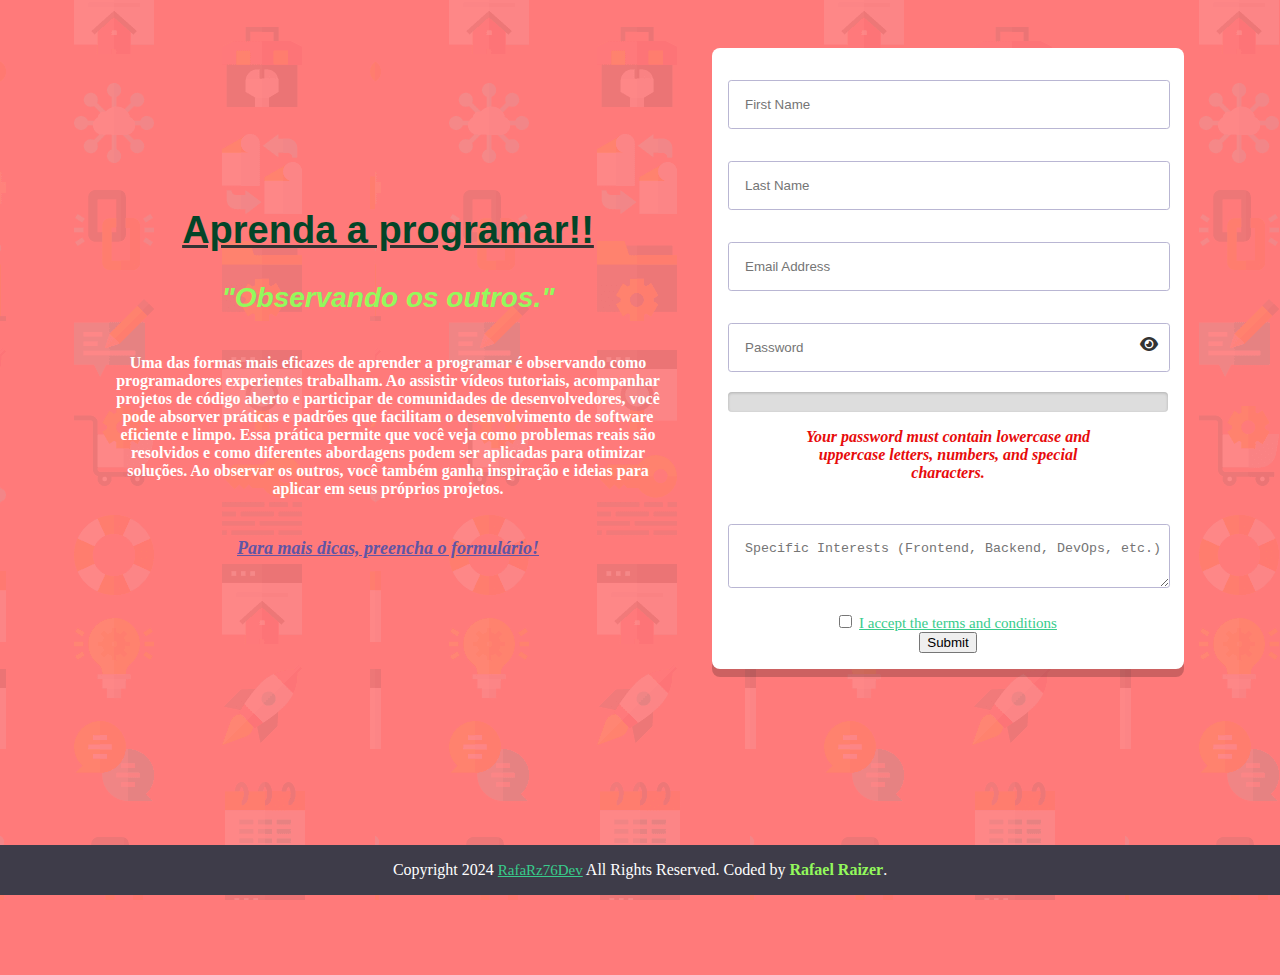
<file: index.html>
<!DOCTYPE html>
<html lang="en">

<head>
  <meta charset="UTF-8" />
  <meta name="viewport" content="width=device-width, initial-scale=1.0" />

  <link rel="stylesheet" type="text/css" href="./assets/css/styles.css" />
  <link rel="stylesheet" href="https://cdnjs.cloudflare.com/ajax/libs/font-awesome/6.0.0-beta3/css/all.min.css" /> 

  <link rel="shortcut icon"
    href="https://i.giphy.com/media/v1.Y2lkPTc5MGI3NjExNHR0cGJzeDVidHIwbmo0dnFrOWx5NGJ6eTd5Ymc1N3E4d2M4dG15ZCZlcD12MV9pbnRlcm5hbF9naWZfYnlfaWQmY3Q9Zw/3a53VvGpzUgh05qq7W/giphy.gif"
    type="image/x-icon" />
  <title>Formulário-Tutorial</title>
</head>

<body>
  <main class="signuppage">
    <div class="leftpage">
      <h1 class="page__header">
        <span class="page__text">Aprenda a programar!!</span>
        <br /><br />
        <span class="page__span">"Observando os outros."</span>
      </h1>


      <p class="page__introduction">
        Uma das formas mais eficazes de aprender a programar é observando como programadores experientes trabalham. Ao assistir vídeos tutoriais, acompanhar projetos de código aberto e participar de comunidades de desenvolvedores, você pode absorver práticas e padrões que facilitam o desenvolvimento de software eficiente e limpo. Essa prática permite que você veja como problemas reais são resolvidos e como diferentes abordagens podem ser aplicadas para otimizar soluções. Ao observar os outros, você também ganha inspiração e ideias para aplicar em seus próprios projetos.
      </p>
      <span class="page__info">Para mais dicas, preencha o formulário!</span>
    </div>
    <div class="rightpage">
      <form autocomplete="off"       
        name="formObject" 
        class="form form--subscription">
        <div class="form__input-group">
            <input name="firstName" placeholder="First Name" class="form__input" required />
            <input name="lastName" placeholder="Last Name" class="form__input" required />
            <input name="email" type="email" placeholder="Email Address" class="form__input" required />
            
            <div class="form__password-container">
                <div class="form__input-wrapper">
                  <input id="passwordInput" name="password" type="password" placeholder="Password" class="form__input" required /><i id="togglePassword" class="fas fa-eye form__toggle-password"></i>

                </div>
                <div class="form__strength-bar">
                    <div id="passwordStrengthIndicator" class="form__strength-indicator"></div>
                </div>
            </div>
            <p id="passwordStrengthText" class="form__strength-text"></p>
            <p id="passwordTip" class="form__tip">
                Your password must contain lowercase and uppercase letters, numbers, and special characters.
            </p>
            
            <textarea name="interests" rows="2" placeholder="Specific Interests (Frontend, Backend, DevOps, etc.)" class="form__input"></textarea>
            
            <div class="form__terms">
                <label>
                    <input type="checkbox" name="terms" required>
                    <a href="./assets/terms.html">I accept the terms and conditions</a>.
                </label>
            </div>
            <button class="formButton" type="submit" data_form_button title="Click to send message">Submit</button>


        </div>
    </form>
    </div>
  </main>

  <footer class="footer">
    <div class="footer__attribution">
      Copyright 2024
      <a class="fotter--portfolio" href="https://rafarz76dev-portfoliotech.netlify.app/" target="_blank">RafaRz76Dev</a>
      All Rights Reserved. Coded by<span class="footer--span"> Rafael Raizer</span></a>.
    </div>
  </footer>

  <script defer type="text/javascript" src="./assets/js/script.js"></script>
  
</body>

</html>
</file>
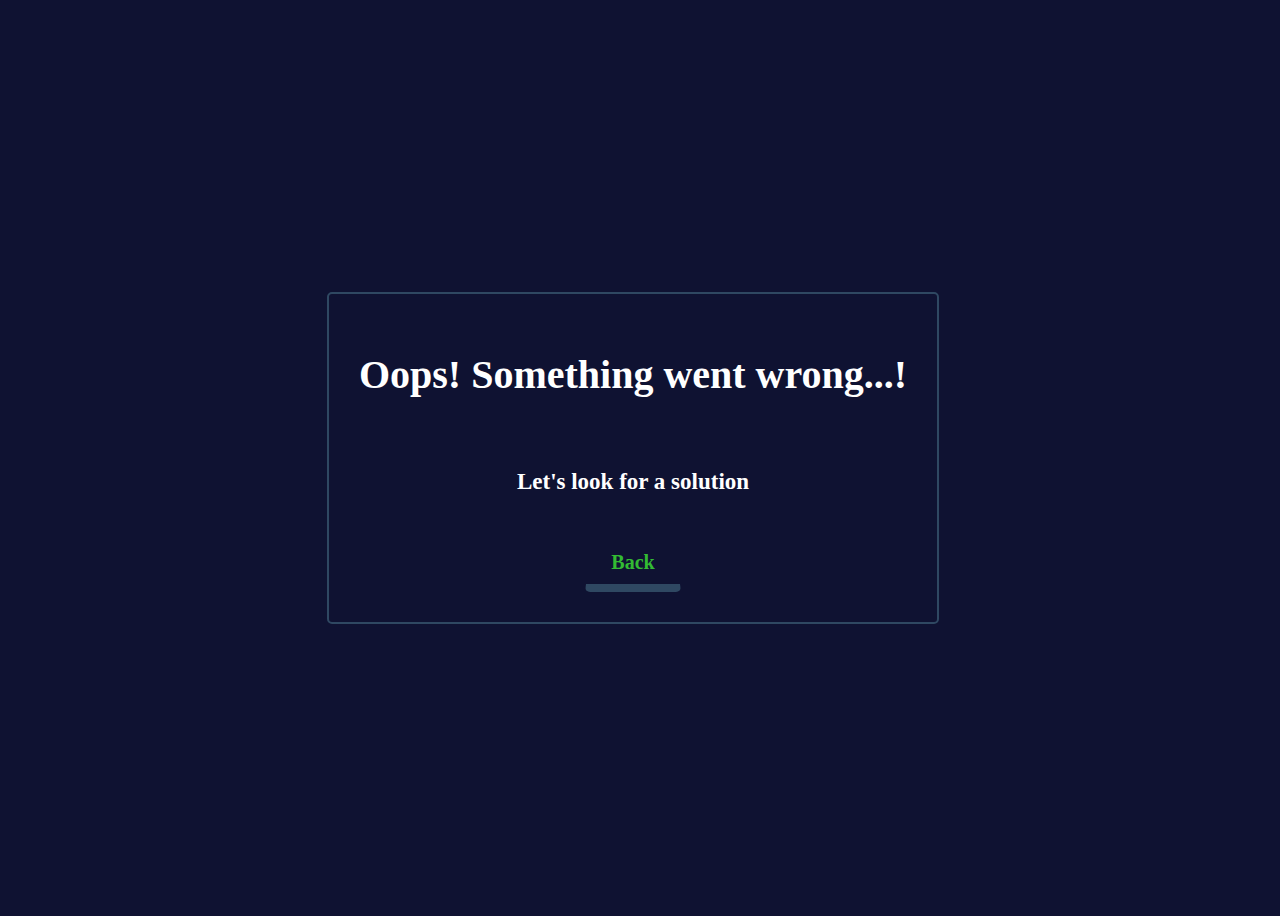
<file: error_page.html>
<!DOCTYPE html>
<html lang="en">
	<head>
		<meta charset="UTF-8" />
		<meta name="viewport" content="width=device-width, initial-scale=1.0" />
		<meta
			name="description"
			content="Braving Challenges: My Form."
		/>
		<!-- icons -->
		<link
			rel="stylesheet"
			href="https://cdnjs.cloudflare.com/ajax/libs/font-awesome/6.5.1/css/all.min.css"
		/>
		<!-- favicon -->
		<link
		href="./assets/images/error.gif"
		type="image/x-icon" />

		<!-- fonts -->
		<link rel="preconnect" href="https://fonts.googleapis.com" />
		<link rel="preconnect" href="https://fonts.gstatic.com" crossorigin />
		<link
			href="https://fonts.googleapis.com/css2?family=Space+Grotesk:wght@300;400;500;600;700&display=swap"
			rel="stylesheet"
		/>
		<!-- styles -->
		<link rel="stylesheet" href="./assets/css/sucess-error-pages.css" />

		<title>Error Page</title>
	</head>
	<body class="c-success-error-page">
		<main class="c-success-error-page-main">
			<h1>Oops! Something went wrong...!</h1>
			<h2>Let's look for a solution </h2>
			<a class="c-success-error-page-a-hover" href="./index.html" title="Click to return to main page">Back</a>
		</main>
	</body>
</html>
</file>
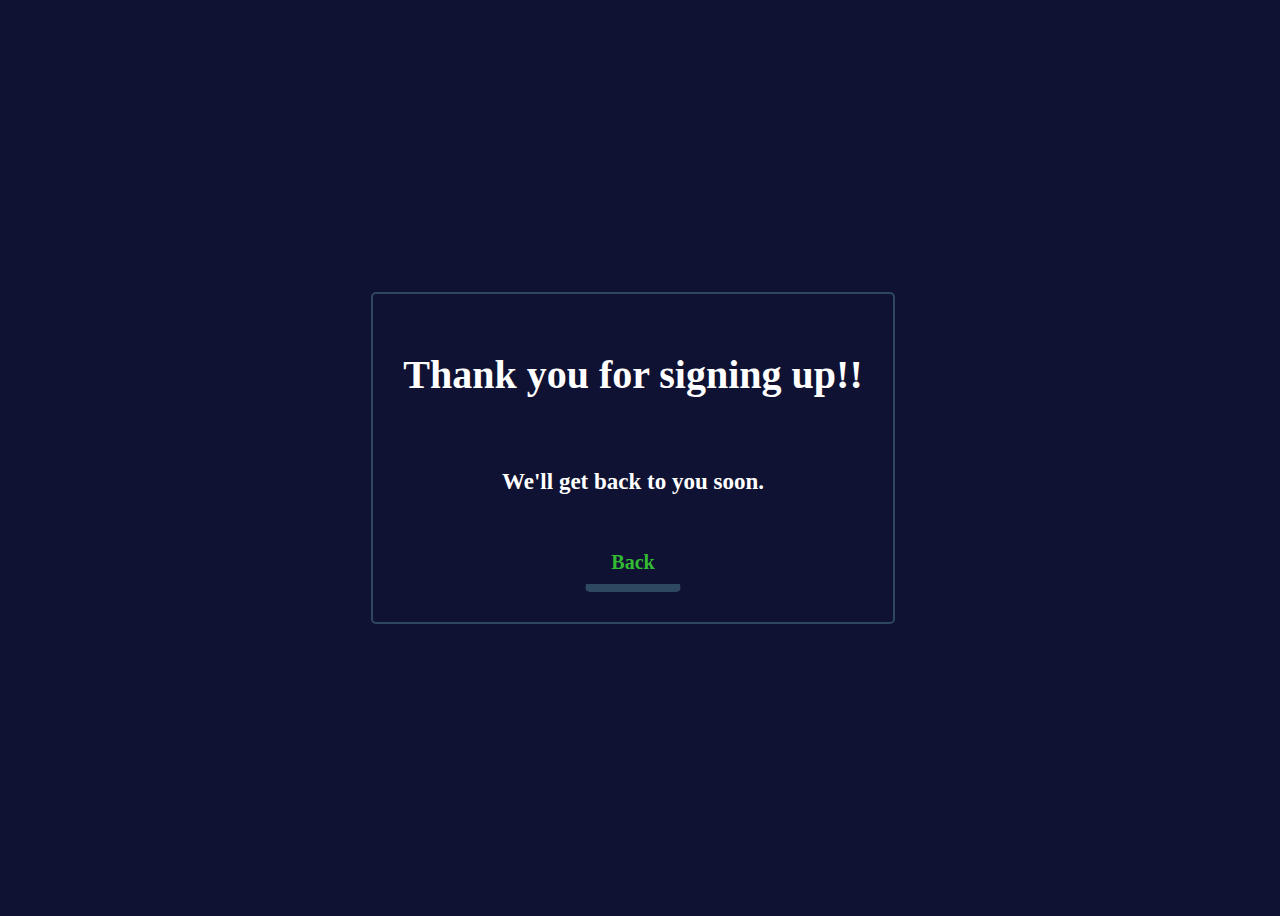
<file: success_page.html>
<!DOCTYPE html>
<html lang="en">
	<head>
		<meta charset="UTF-8" />
		<meta name="viewport" content="width=device-width, initial-scale=1.0" />
		<meta
			name="description"
			ccontent="Braving Challenges: My Form." />
		<!-- icons -->
		<link
			rel="stylesheet"
			href="https://cdnjs.cloudflare.com/ajax/libs/font-awesome/6.5.1/css/all.min.css"
		/>
		<!-- favicon -->
		<link
			rel="shortcut icon"
			href="https://media.giphy.com/media/v1.Y2lkPTc5MGI3NjExYWVhMm9lcHg2N3dic3BkaWRmdnIwdmd3OXR0aGh5cDVlZ2hobjV2YyZlcD12MV9pbnRlcm5hbF9naWZfYnlfaWQmY3Q9cw/FWztFRr8g0ZqDIS8bD/giphy.gif"
			type="image/x-icon"
		/>
		<!-- fonts -->
		<link rel="preconnect" href="https://fonts.googleapis.com" />
		<link rel="preconnect" href="https://fonts.gstatic.com" crossorigin />
		<link
			href="https://fonts.googleapis.com/css2?family=Space+Grotesk:wght@300;400;500;600;700&display=swap"
			rel="stylesheet"
		/>
		<!-- styles -->
		<link rel="stylesheet" href="./assets/css/sucess-error-pages.css" />

		<title>Success Page</title>
	</head>
	<body class="c-success-error-page">
		<main class="c-success-error-page-main">
		<h1>Thank you for signing up!!</h1>
		<h2>We'll get back to you soon.</h2>
			
		<a class="c-success-error-page-a-hover" href="./index.html" title="Click to return to main page">Back</a>
	</main>
	
	</body>
</html>
</file>
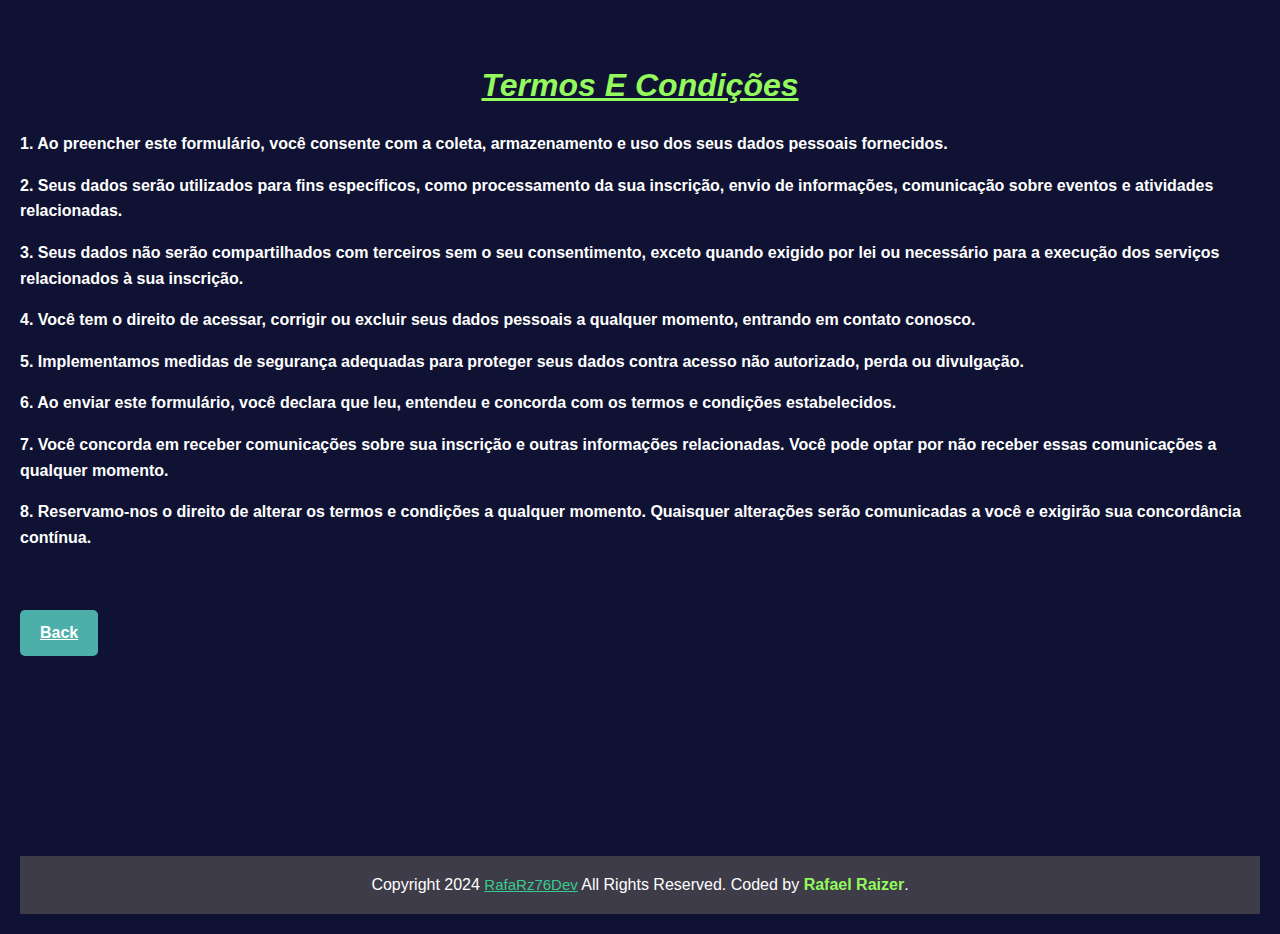
<file: terms.html>
<!DOCTYPE html>
<html lang="en">

<head>
  <meta charset="UTF-8" />
  <meta name="viewport" content="width=device-width, initial-scale=1.0" />

  <link rel="stylesheet" type="text/css" href="./assets/css/terms.css" />

  <link rel="shortcut icon"
  href="https://i.giphy.com/media/v1.Y2lkPTc5MGI3NjExemwyYmV6MmpoazR3eDNvOG5sY21xajB4cWVqb2JpanAwOWFrajkyNyZlcD12MV9pbnRlcm5hbF9naWZfYnlfaWQmY3Q9cw/UTk98fWIYdTcD3odlY/giphy.gif"
  type="image/x-icon" />

  <title>Termos E Condições</title>
</head>

<body class="terms">
  <header class="terms__header">
    <h1 class="terms__title">Termos E Condições</h1>
  </header>
  <main class="terms__content">
    <p class="terms__paragraph">1. Ao preencher este formulário, você consente com a coleta, armazenamento e uso dos seus dados pessoais fornecidos.</p>
    <p class="terms__paragraph">2. Seus dados serão utilizados para fins específicos, como processamento da sua inscrição, envio de informações, comunicação sobre eventos e atividades relacionadas.</p>
    <p class="terms__paragraph">3. Seus dados não serão compartilhados com terceiros sem o seu consentimento, exceto quando exigido por lei ou necessário para a execução dos serviços relacionados à sua inscrição.</p>
    <p class="terms__paragraph">4. Você tem o direito de acessar, corrigir ou excluir seus dados pessoais a qualquer momento, entrando em contato conosco.</p>
    <p class="terms__paragraph">5. Implementamos medidas de segurança adequadas para proteger seus dados contra acesso não autorizado, perda ou divulgação.</p>
    <p class="terms__paragraph">6. Ao enviar este formulário, você declara que leu, entendeu e concorda com os termos e condições estabelecidos.</p>
    <p class="terms__paragraph">7. Você concorda em receber comunicações sobre sua inscrição e outras informações relacionadas. Você pode optar por não receber essas comunicações a qualquer momento.</p>
    <p class="terms__paragraph">8. Reservamo-nos o direito de alterar os termos e condições a qualquer momento. Quaisquer alterações serão comunicadas a você e exigirão sua concordância contínua.</p>
  </main>

  <div class="terms">
      <a class="terms__button" href="./index.html" title="Click to return to main page">Back</a>
  </div>

 
  <footer class="footer">
    <div class="footer__attribution">
      Copyright 2024
      <a class="fotter--portfolio" href="https://rafarz76dev-portfoliotech.netlify.app/" target="_blank">RafaRz76Dev</a>
      All Rights Reserved. Coded by<span class="footer--span"> Rafael Raizer</span></a>.
    </div>
  </footer>
</body>

</html>
</file>
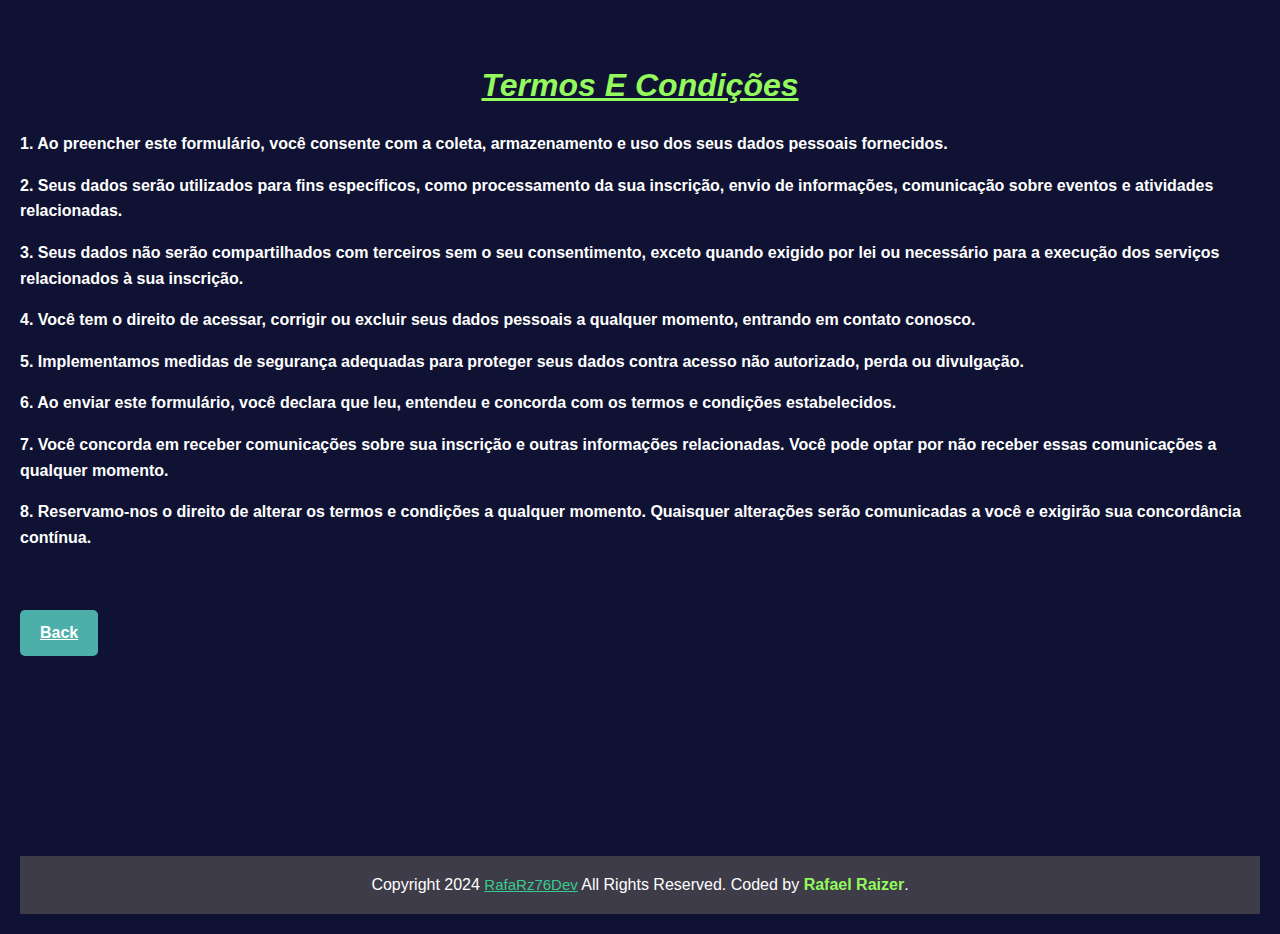
<file: assets/terms.html>
<!DOCTYPE html>
<html lang="en">

<head>
  <meta charset="UTF-8" />
  <meta name="viewport" content="width=device-width, initial-scale=1.0" />

  <link rel="stylesheet" type="text/css" href="./css/terms.css" />

  <link rel="shortcut icon"
  href="https://i.giphy.com/media/v1.Y2lkPTc5MGI3NjExemwyYmV6MmpoazR3eDNvOG5sY21xajB4cWVqb2JpanAwOWFrajkyNyZlcD12MV9pbnRlcm5hbF9naWZfYnlfaWQmY3Q9cw/UTk98fWIYdTcD3odlY/giphy.gif"
  type="image/x-icon" />

  <title>Termos E Condições</title>
</head>

<body class="terms">
  <header class="terms__header">
    <h1 class="terms__title">Termos E Condições</h1>
  </header>
  <main class="terms__content">
    <p class="terms__paragraph">1. Ao preencher este formulário, você consente com a coleta, armazenamento e uso dos seus dados pessoais fornecidos.</p>
    <p class="terms__paragraph">2. Seus dados serão utilizados para fins específicos, como processamento da sua inscrição, envio de informações, comunicação sobre eventos e atividades relacionadas.</p>
    <p class="terms__paragraph">3. Seus dados não serão compartilhados com terceiros sem o seu consentimento, exceto quando exigido por lei ou necessário para a execução dos serviços relacionados à sua inscrição.</p>
    <p class="terms__paragraph">4. Você tem o direito de acessar, corrigir ou excluir seus dados pessoais a qualquer momento, entrando em contato conosco.</p>
    <p class="terms__paragraph">5. Implementamos medidas de segurança adequadas para proteger seus dados contra acesso não autorizado, perda ou divulgação.</p>
    <p class="terms__paragraph">6. Ao enviar este formulário, você declara que leu, entendeu e concorda com os termos e condições estabelecidos.</p>
    <p class="terms__paragraph">7. Você concorda em receber comunicações sobre sua inscrição e outras informações relacionadas. Você pode optar por não receber essas comunicações a qualquer momento.</p>
    <p class="terms__paragraph">8. Reservamo-nos o direito de alterar os termos e condições a qualquer momento. Quaisquer alterações serão comunicadas a você e exigirão sua concordância contínua.</p>
  </main>

  <div class="terms">
      <a class="terms__button" href="../index.html" title="Click to return to main page">Back</a>
  </div>

 
  <footer class="footer">
    <div class="footer__attribution">
      Copyright 2024
      <a class="fotter--portfolio" href="https://rafarz76dev-portfoliotech.netlify.app/" target="_blank">RafaRz76Dev</a>
      All Rights Reserved. Coded by<span class="footer--span"> Rafael Raizer</span></a>.
    </div>
  </footer>
</body>

</html>
</file>
<file: assets/css/styles.css>
:root {
  --Red: hsl(0, 100%, 74%);
  --Green: hsl(154, 59%, 51%);
  --Blue: hsl(248, 32%, 49%);
  --DarkBlue: hsl(249, 10%, 26%);
  --GrayishBlue: hsl(246, 25%, 77%);
}

body {
  background-image: url("../images/bg-intro-mobile.png");
  background-color: var(--Red);
  font-family: poppins;
  color: white;
  font-size: 16px;
  text-align: center;
  margin: 0; /* Remover margens padrão */
  padding: 0; /* Remover preenchimento padrão */
  display: flex;
  flex-direction: column;
  min-height: 100vh; /* Garantir que o body ocupe a altura total da tela */
}

main {
  flex: 1; /* Permitir que o main cresça para ocupar o espaço disponível */
}

.page__header {
  color: hsl(154, 92%, 14%);
  font-weight: 900;
  font-family: Poppins, sans-serif;
  font-size: 38px;
  margin: 0 auto;
  margin-top: 5.5rem;
  line-height: 2rem;
  font-weight: bold;
  text-decoration: none; /* Remove underline from header */
}

.page__text {
  text-decoration: underline;
  text-decoration-color: #333; /* Apply underline only to this span */
  font-weight: bold;
}

.page__span {
  font-size: 28px;
  color: rgb(147, 249, 92);
  font-weight: bold;
  letter-spacing: normal;
  text-decoration: none; /* Ensure no underline is applied */
  font-style: italic;
}

.page__introduction {
  margin: 2.5rem 1.5rem;
  font-weight: bold;
}

.page__info {
  color: hsl(248, 32%, 49%);
  font-weight: bold;
  font-style: italic;
  font-size: 18px;

  text-decoration: underline;
}

.page__info:hover {
  font-size: 20px;
  color: var(--DarkBlue);
  cursor: pointer;
  transform: scale(
    1.1
  ); /* Aumenta a escala da imagem em 10% ao passar o mouse */
}

.form--subscription {
  position: relative;
  background-color: white;
  margin: 1rem;
  margin-top: 3rem;
  padding: 1rem;
  padding-top: 0rem;
  border-radius: 0.5rem;
  box-shadow: 0rem 0.5rem hsla(0, 0%, 0%, 0.2);
}

.form__input {
  width: 100%;
  margin-top: 2rem;
  border-radius: 0.2rem;
  text-indent: 1rem;
  padding: 1rem 0rem;
  border-color: var(--GrayishBlue);
  border-style: solid;
  border-width: 1px;
  position: relative;
}

.form__error {
  border-color: var(--Red);
  border-width: 1px;
  position: absolute;
  z-index: -1;
  right: 2rem;
  margin-top: 1.75rem;
}

.form__errorshow {
  z-index: 3;
}

.form__errormessage {
  color: var(--Red);
  font-size: 12px;
  text-align: right;
  margin: 0;
}

.form__password-container {
  position: relative;
}

.form__input-wrapper {
  position: relative;
}

.form__toggle-password {
  position: absolute;
  top: 65%;
  right: 10px;
  transform: translateY(-50%);
  cursor: pointer;
  color: #333;
}

.form__toggle-password.fa-eye-slash {
  right: 30px; /* Ajuste conforme necessário para manter a posição quando a senha estiver visível */
}

.form__strength-bar {
  width: 100%;
  height: 20px;
  background-color: #ddd;
  border-radius: 4px;
  box-shadow: inset 0 1px 3px rgba(0, 0, 0, 0.2);
  overflow: hidden;
  margin-top: 20px;
}

.form__strength-indicator {
  height: 100%;
  width: 0;
  background-color: #e70b0b;
  transition: width 0.5s ease, background-color 0.5s ease;
}

.form__strength-text {
  color: #082785;
  font-size: 1rem;
  font-weight: bold;
}

.form__tip {
  font-style: italic;
  color: #e70b0b;
  font-size: 1rem;
  max-width: 70%;
  margin: 0 auto 10px;
  font-weight: bold; 
}

.form__terms {
  margin-top: 20px;
}

.form__input:focus {
  border-color: var(--DarkBlue);
  border-width: 1px;
  outline: none;
  caret-color: var(--DarkBlue);
}

.form__button {
  background-color: var(--Green);
  width: calc(100% - 2rem);
  padding: 1rem;
  margin-top: 1rem;
  color: white;
  text-transform: uppercase;
  font-weight: 700;
  letter-spacing: 0.1rem;
  border-radius: 0.3rem;
  cursor: pointer;
}

button:disabled {
  cursor: not-allowed;
  background: #555b69;
}

.button--animation {
  width: 30px; /* Ajuste o tamanho conforme necessário */
  height: 30px; /* Ajuste o tamanho conforme necessário */
  vertical-align: middle; /* Centraliza verticalmente em relação ao texto */
}

.terms {
  color: var(--Red);
  text-decoration: none;
}

.footer {
  background-color: var(--DarkBlue);
  color: white;
  text-align: center;
  padding: 1rem;
  margin-top: 80px; /* Empurrar o footer para o fundo */  
}

footer span {
  color: rgb(147, 249, 92);
  font-weight: bold;
}

a {
  color: var(--Green);
  font-size: 15px;
}

a:hover {
  color: var(--Red);
  font-size: 18px;
  cursor: pointer;
  transform: scale(
    1.1
  ); /* Aumenta a escala da imagem em 10% ao passar o mouse */
}

@media screen and (min-width: 750px) {
  body {
    margin-top: -80px;
  }
  .signuppage {
    padding: 5rem;
    display: flex;
    flex-direction: row;
  }

  .rightpage {
    width: 45%;
  }

  .leftpage {
    width: 55%;
    margin: auto;
  }

  .header,
  .introduction {
    text-align: left;
  }

  .header {
    margin: 1.5rem;
    width: 20rem;
    font-family: poppins-bold;
    font-weight: 400;
    font-size: xx-large;
  }
}
</file>
<file: assets/css/sucess-error-pages.css>
/* mobile */
.c-body,
.c-success-error-page {
  background-color: #0f1232;
}

a {
  text-decoration: var(--text-decoration-none);
}

@keyframes spin {
  from {
    transform: rotate(0deg);
  }

  to {
    transform: rotate(360deg);
  }
}

.c-success-error-page {
  width: 100vw;
  height: 100vh;
  display: flex;
  align-items: center;
  justify-content: center;
  color: #ffffffff;
}

.c-success-error-page-main {
  max-width: 80%;
  height: auto;
  padding: 10px;
  display: flex;
  align-items: center;
  justify-content: center;
  flex-direction: column;
  border-radius: 5px;
  border: 2px solid #8fe8ef41;
  margin-left: -30px;
}

.c-success-error-page-main h1 {
  font-size: 40px;
  padding: 20px;
  text-align: center;
  font-weight: bold; /* Adicionar negrito */
}

.c-success-error-page-main h2 {
  font-size: 23px;
  padding: 20px;
  margin: 5px;
  text-align: center;
  font-weight: bold; /* Adicionar negrito */
}

.c-success-error-page-main a {
  font-size: 20px;
  margin: 20px;
  padding: 10px 25px;
  color: #3b3;
  border-radius: 5px;
  text-decoration: none;
  border: 1px solid transparent;
  border-bottom: 0.5rem solid #8fe8ef41;
  transition: 0.6s;
  font-weight: bold; /* Adicionar negrito */
}

.c-success-error-page-a-hover:hover {
  color: #5fdde5;
  border: 1px solid transparent;
  border-bottom: 0.5rem solid #5fdde5;
  transform: scale(1.1);
}
</file>
<file: assets/css/terms.css>
:root {
  --Red: hsl(0, 100%, 74%);
  --Green: hsl(154, 59%, 51%);
  --Blue: hsl(248, 32%, 49%);
  --DarkBlue: hsl(249, 10%, 26%);
  --GrayishBlue: hsl(246, 25%, 77%);
}

body {
  background-color: #0f1232;
  font-family: Arial, sans-serif;
  line-height: 1.6;
  margin: 20px;
}
.terms__title {
  text-align: center;
  margin-bottom: 20px;
  color: rgb(147, 249, 92);
  font-weight: bold;
  font-style: italic;
  text-decoration: underline;
}

.terms__paragraph {
  margin-bottom: 10px;
  color: #ffffffff;
  font-weight: bold;
}

/* Estilos para o botão "Voltar" na página de termos e condições */
.terms {
  text-align: left;
  margin-top: 60px;
}

.terms__button {
  background-color: #4cafaa; /* Cor de fundo padrão */
  color: white; /* Cor do texto */
  padding: 10px 20px; /* Espaçamento interno */
  border: none; /* Sem borda */
  border-radius: 5px; /* Borda arredondada */
  font-size: 16px; /* Tamanho da fonte */
  cursor: pointer; /* Cursor de ponteiro ao passar o mouse */
  text-decoration: none; /* Sem sublinhado */
  display: inline-block; /* Display inline-block */
  transition: background-color 0.3s ease; /* Transição suave para a cor de fundo */
  font-weight: bold;
  text-decoration: underline;
}

.terms__button:hover {
  background-color: #45a049; /* Cor de fundo ao passar o mouse */
  color: #3d3f3f;
  border: 1px solid transparent;
  border-bottom: 0.5rem solid #45a049;
  transform: scale(1.1);
}

.footer {
  background-color: var(--DarkBlue);
  margin-top: 200px;
  color: white;
  text-align: center;
  padding: 1rem;
}  
 

footer span {
  color: rgb(147, 249, 92);
  font-weight: bold;
}

a {
  color: var(--Green);
  font-size: 15px;
}

a:hover {
  color: var(--Red);
  font-size: 18px;
  cursor: pointer;
  transform: scale(
    1.1
  ); /* Aumenta a escala da imagem em 10% ao passar o mouse */
}
</file>
